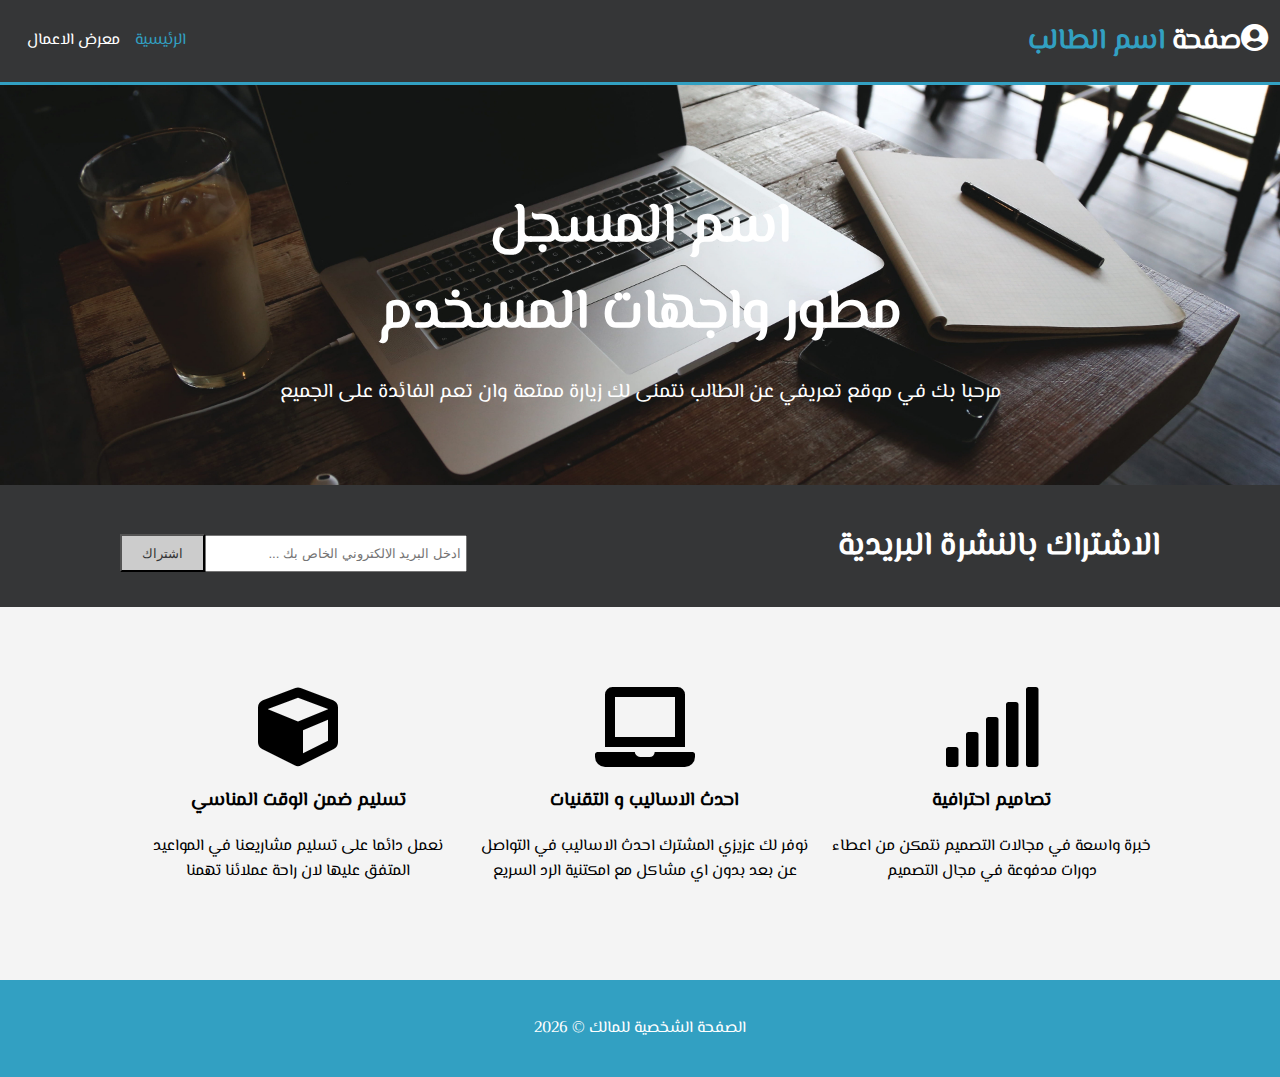
<file: index.html>
<!DOCTYPE html>
<html>

<head>
    <meta charset="utf-8">
    <meta name="description" content="موقع شخصي لاسم الطالب">
    <meta name="author" content="اسم الطالب">
    <title>الموقع الشخصي</title>
    <link rel="stylesheet" href="css/style.css">
    <link rel="stylesheet" href="https://cdnjs.cloudflare.com/ajax/libs/font-awesome/5.15.2/css/all.min.css
">
    <meta name="viewport" content="width=device-width,intial-scale=1.0" />

</head>

<body>
    <main>
        <section id="header">
            <div id="branding" style="flex-grow: 8;">
                <h1><a href="index.html"><i class="fa fa-user-circle"></i>صفحة <span class="highlight">اسم
                            الطالب</span></a></h1>
            </div>
            <nav>
                <ul>
                    <li class="current"><a href="index.html">الرئيسية</a></li>
                    <li><a href="gallery.html">معرض الاعمال</a></li>
                </ul>
            </nav>
        </section>
        <section id="showcase">
            <h1>اسم المسجل<br>مطور واجهات المسخدم</h1>
            <p>مرحبا بك في موقع تعريفي عن الطالب نتمنى لك زيارة ممتعة وان تعم الفائدة على الجميع</p>
        </section>
        <section id="newsletter">
            <h1 style="flex-grow: 8;">الاشتراك بالنشرة البريدية</h1>
            <form>
                <input type="email" placeholder="ادخل البريد الالكتروني الخاص بك ..." style="flex-grow: 5;">
                <button type="submit" class="button" style="flex-grow: 5;">اشتراك</button>
            </form>
        </section>
        <section id="boxes">
            <div class="box" style="flex:30%">
                <i class="fa fa-signal fa-5x"></i>
                <h3>تصاميم احترافية</h3>
                <p>خبرة واسعة في مجالات التصميم نتمكن من اعطاء دورات مدفوعة في مجال التصميم</p>
            </div>
            <div class="box" style="flex: 30%;">
                <i class="fa fa-laptop fa-5x"></i>
                <h3>احدث الاساليب و التقنيات </h3>
                <p>نوفر لك عزيزي المشترك احدث الاساليب في التواصل عن بعد بدون اي مشاكل مع امكتنية الرد السريع</p>
            </div>
            <div class="box" style="flex: 30%;">
                <i class="fa fa-cube fa-5x"></i>
                <h3>تسليم ضمن الوقت المناسي</h3>
                <p>نعمل دائما على تسليم مشاريعنا في المواعيد المتفق عليها لان راحة عملائنا تهمنا </p>
            </div>
        </section>
        <section id="footer">
            <p>الصفحة الشخصية للمالك &copy; <span id="currenYear"></span></p>
        </section>
    </main>
    <script src="https://ajax.googleapis.com/ajax/libs/jquery/3.6.4/jquery.min.js"></script>
    <script src="JV/java.js"></script>

</body>

</html>
</file>
<file: css/style.css>
@font-face {
    font-family: ELMessiri font;
    src: url(../fonts/ElMessiri-Regular.ttf);
}

body {
    font-family: 'ELMessiri font', sans-serif;
    padding: 0;
    margin: 0;
    background-color: #f4f4f4;
    direction: rtl;
}

main {
    display: flex;
    flex-wrap: wrap;
}

main>section {
    width: 100%;
    margin: auto;
    overflow: hidden;
}

#header {
    background-color: #353637;
    display: flex;
    flex-flow: row wrap;
    justify-content: center;
    align-content: center;
    align-items: center;
    border-bottom: 3px solid #32a0c2;
    padding: 0px 12px;
}

#branding h1 {
    font-size: 28px;
}

nav>ul {
    margin-top: 0px;
    list-style-type: none;
}

#header a {
    color: #ffffff;
    text-decoration: none;
}

nav>ul>li {
    float: right;
    margin-left: 15px;
}

li a {
    text-decoration: none;
    color: white;
}

#header .highlight,
#header .current a {
    color: #32a0c2;
}

/* showcase & newsletter*/

#showcase {
    min-height: 400px;
    background: url(../img/wallpaperflare.com_wallpaper.jpg)no-repeat center;
    background-size: cover;
    text-align: center;
    color: #ffffff;
}

#showcase h1 {
    margin-top: 100px;
    font-size: 55px;
    margin-bottom: 10px;
}

#showcase p {
    font-size: 20px;
}

#newsletter {
    padding: 15px 120px;
    color: #ffffff;
    background: #353637;
    display: flex;
    flex-flow: row wrap;
    justify-content: center;
    align-content: center;
    align-items: center;
}

#newsletter h1 {
    float: right;
}

#newsletter form {
    float: right;
    margin-top: 15px;
    display: flex;
    flex-flow: row wrap;
    justify-content: center;
    align-content: center;
    align-items: center;
}

#newsletter input[type="email"] {
    padding: 4px;
    height: 25px;
    width: 250px;
}

.button {
    height: 38px;
    background: #cccccc;
    padding-left: 20px;
    padding-right: 20px;
    color: #353637;
}


 /* boxes & footer */

 #boxes{
    margin-top: 20px;
    padding: 60px 120px;
    display: flex;
    flex-flow: row wrap;
    justify-content: center;
    align-content: center;
    align-items: center;
 }

 #boxes .box{
    text-align: center;
    margin-left: 10px;
 }

 @media (max-width:1200px){
    #boxes{
        flex-direction: column;
    }
 }

 #footer{
    padding: 20px;
    margin-top: 20px;
    color: #ffffff;
    background-color: #32a0c2;
    text-align: center;
 }
</file>
